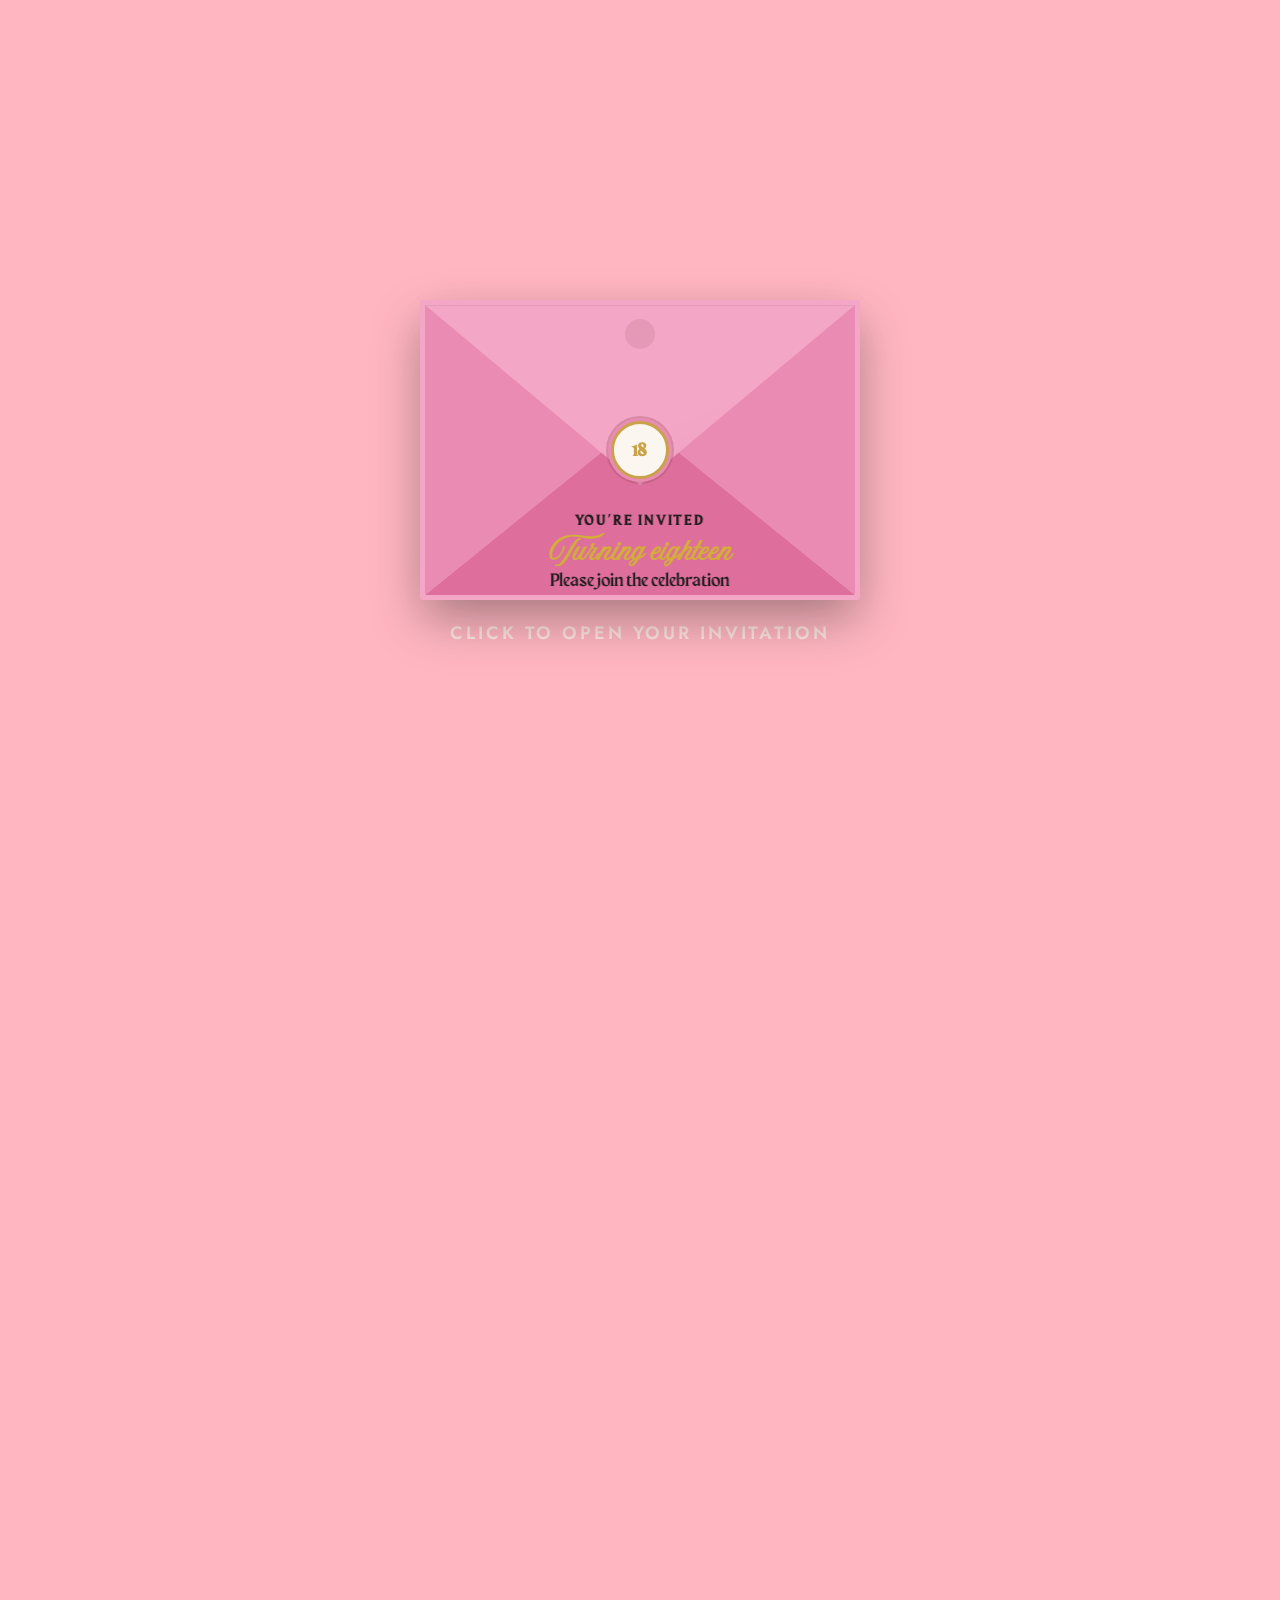
<file: index.html>
<!DOCTYPE html>
<html lang="en">
<head>
    <meta charset="UTF-8">
    <meta name="viewport" content="width=device-width, initial-scale=1.0">
    <link rel="stylesheet" href="style.css">
    <title>RSVP</title>
</head>
<body>
    
  <div class="stage" id="stage">
    <div class="letter">
      <div class="letter-text">
        <div id="rsvpStep1">
          <svg class="letter-blossom" width="24" height="24" viewBox="-10 -10 20 20" aria-hidden="true"><use href="#blossom"/></svg>
          <p class="greeting">RSVP</p>
          <span class="rule"></span>
          <p class="message">Aika's 18th Birthday<br><span style="font-family: 'Maragsa', serif;">October 24, 2026</span>  <br>Will you be there to celebrate with us?</p>
          <div class="rsvp" id="rsvp">
            <button class="rsvp-btn yes" id="btnYes" type="button">Yes, I'll be there</button>
            <button class="rsvp-btn no" id="btnNo" type="button">Can't make it</button>
          </div>
        </div>
 
        <div id="rsvpStep2" hidden>
          <p class="greeting">Just a few details</p>
          <span class="rule"></span>
          <input type="text" class="guest-input" id="guestFullName" placeholder="Full name" autocomplete="name" />
          <input type="email" class="guest-input" id="guestEmail" placeholder="Active Email address" autocomplete="email" />
          <div class="rsvp">
            <button class="rsvp-btn yes" id="btnConfirm" type="button">Confirm RSVP</button>
          </div>
        </div>

        <div id="rsvpStep3" hidden>
          <p class="greeting">All set</p>
          <span class="rule"></span>
          <p class="message" id="rsvpSummary"></p>
          <p class="fade-note">Always check your email for more updates</p>
        </div>
 
        <p class="rsvp-response" id="rsvpResponse" hidden></p>
        <div class="rsvp" id="rsvpMessageAction" hidden>
          <a class="rsvp-btn yes" id="btnLeaveMessage" href="message.html">Leave a message</a>
        </div>  
      </div>
    </div>
 
    <div class="envelope" id="envelope">
      <div class="env-back"></div>
      <div class="env-pocket-bottom"></div>
      <div class="env-pocket-left"></div>
      <div class="env-pocket-right"></div>
 
      <svg class="corner-sprig left" viewBox="0 0 60 100" aria-hidden="true"><use href="#sprig"/></svg>
      <svg class="corner-sprig right" viewBox="0 0 60 100" aria-hidden="true"><use href="#sprig"/></svg>
 
      <div class="address">
        <p class="to-line">You're invited</p>
        <p class="name">Turning eighteen</p>
        <p class="addr">Please join the celebration</p>
      </div>
 
      <div class="floral-seal">
        <svg width="26" height="26" viewBox="-10 -10 20 20" aria-hidden="true"><use href="#blossom"/></svg>
        <span class="seal-num">18</span>
      </div>
 
      <div class="env-flap-wrap" id="flapWrap">
        <div class="env-flap"></div>
      </div>
    </div>
 
    <div class="hint">Click to open your invitation</div>
  </div>

<script>
  const stage = document.getElementById('stage');
  const envelope = document.getElementById('envelope');
 
  let opened = false;
 
  envelope.addEventListener('click', () => {
    if (opened) return;
    opened = true;
    stage.classList.add('open');
  });
 
  const rsvpStep1 = document.getElementById('rsvpStep1');
  const rsvpStep2 = document.getElementById('rsvpStep2');
  const rsvpStep3 = document.getElementById('rsvpStep3');
  const rsvpSummary = document.getElementById('rsvpSummary');
  const rsvpResponse = document.getElementById('rsvpResponse');
  const rsvpMessageAction = document.getElementById('rsvpMessageAction');
  const btnYes = document.getElementById('btnYes');
  const btnNo = document.getElementById('btnNo');
  const btnConfirm = document.getElementById('btnConfirm');
  const guestFullName = document.getElementById('guestFullName');
  const guestEmail = document.getElementById('guestEmail');
 
  // Paste the Web app URL from your Google Apps Script deployment here.
  const SHEET_WEBHOOK_URL = "https://script.google.com/macros/s/AKfycbyJVbEnwjMfk2CQs4Hc26FqHFXzKFXXa139kXZG4N47mcHGlXzkZQSI_qQ-8j9hGp6V/exec";
 
  function logRSVP(answer) {
  if (!SHEET_WEBHOOK_URL || SHEET_WEBHOOK_URL.indexOf('PASTE_YOUR') === 0) return;
  const payload = {
    name: (guestFullName.value || '').trim() || 'Guest',
    email: (guestEmail.value || '').trim(),
    response: answer,
    timestamp: new Date().toISOString()
  };
  fetch(SHEET_WEBHOOK_URL, {
    method: 'POST',
    mode: 'no-cors',
    headers: { 'Content-Type': 'text/plain' },
    body: JSON.stringify(payload)
  }).catch(function () { /* fail silently, don't block the RSVP UI */ });
}
 
  function finish(text, showMessageBtn) {
    rsvpStep1.hidden = true;
    rsvpStep2.hidden = true;
    rsvpStep3.hidden = true;
    rsvpResponse.textContent = text;
    rsvpResponse.hidden = false;
    rsvpMessageAction.hidden = !showMessageBtn;
  
  }
 
  btnYes.addEventListener('click', () => {
    rsvpStep1.hidden = true;
    rsvpStep2.hidden = false;
  });
 
  btnConfirm.addEventListener('click', () => {
    const name = (guestFullName.value || '').trim();
    logRSVP("Yes, I'll be there");
    rsvpStep2.hidden = true;
    rsvpSummary.textContent = name
      ? "Thanks, " + name + "! Wonderful \u2014 see you there!"
      : "Thanks! Wonderful \u2014 see you there!";
    rsvpStep3.hidden = false;
    const fadeNote = rsvpStep3.querySelector('.fade-note');
    if (fadeNote) {
      fadeNote.style.animation = 'none';
      void fadeNote.offsetWidth;
      fadeNote.style.animation = '';
    }
  });
 
  btnNo.addEventListener('click', () => {
    logRSVP("Can't make it");
    finish("We'll miss you \u2014 thanks for letting us know.", true);
  });
 
  envelope.addEventListener('keydown', (e) => {
    if (e.key === 'Enter' || e.key === ' ') {
      e.preventDefault();
      envelope.click();
    }
  });
 
  envelope.setAttribute('tabindex', '0');
  envelope.setAttribute('role', 'button');
  envelope.setAttribute('aria-label', 'Open envelope');
</script>
 
</body>
</html>
</file>
<file: style.css>
@import url('https://fonts.googleapis.com/css2?family=Cormorant+Garamond: ital,wght@0,400;0,500;0,600;1,400;1,600&family=Jost:wght@400;500;600&display=swap');
 @font-face {
      font-family: 'Amoresa';
      src: url('fonts/Amoresa\ Aged.otf') format('truetype');
    }
    @font-face {
    font-family: 'Maragsa';
    src: url('fonts/MaragsaDisplay.otf') format('truetype');
}
:root {
    --border-img: url('image/back.jpg');
    --paper: #fbf6ef;
    --envelope: #f4a6c6;
    --envelope-shade: #ea8bb3;
    --envelope-shadow: #de6f9c;
    --ink: #241d1f;
    --ink-soft: #7c5f68;
    --line: #cbb0b6;
    --sage: #9c5468;
    --sage-deep: #9c5468;
    --gold: #9c5468;
    --rose: #9c5468;
    --rose-deep: #9c5468;
}

* { box-sizing: border-box; }
  html, body { height: 100%; margin: 0; }
 
body {
    min-height: 100vh;
    display: flex;
    align-items: center;
    justify-content: center;
    background: #ffb6c1;
    font-family: 'Amoresa', serif;
    overflow: hidden;
    padding: 20px;
}  

svg.defs-only { 
    position: absolute; 
    width: 0; 
    height: 0; 
    overflow: hidden; 
}

.stage {
    position: relative;
    width: 440px;
    max-width: 92vw;
    height: 300px;
    perspective: 1800px;
}

.hint {
  position: absolute;
  bottom: -46px;
  left: 0;
  right: 0;
  text-align: center;
  color: var(--paper);
  font-family: 'Jost', sans-serif;
  font-weight: 600;
  font-size: 18px;
  letter-spacing: 0.16em;
  text-transform: uppercase;
  opacity:0.7;
  transition: opacity 0.4s ease;
  pointer-events: none;
}

.stage.open .hint {
  opacity: 0;
}

.letter {
  position: absolute;
  left: 50%;
  top: 8px;
  width: 92%;
  max-width: 400px;
  max-height: 92%;
  overflow: hidden;
  transform: translate(-50%, 0);
  background-color: var(--paper);
  border-radius: 2px; 
  box-shadow: 0 18px 46px rgba(36, 29, 31, 0.24);
  z-index: 2;
  transition: transform 0.9s cubic-bezier(.2,.85,.32,1) 0.75s, z-index 0s 0.75s;
  padding: 26px 30px;
  display: flex;
  align-items: center;
}

.letter-text {
  width: 100%;
}

.letter::before {
  content: "";
  position: absolute;
  inset: 10px;
  border: 1px solid rgba(255, 215, 0, 1);
  pointer-events: none;
}

.letter-text  .greeting {
  font-family: 'Maragsa', sans-serif;
  font-weight: 600;
  font-size: 18px;
  letter-spacing: 0.22em;
  text-transform: uppercase;
  color: var(--gold);
  margin: 0 0 6px;
  text-align: center;
}

.letter-text .rule {
  display: block;
  width: 34px;
  height: 1px;
  margin: 0 auto 12px;
  background: #FFD700;
  opacity: 0.45;
}

.letter-text .message {
  font-size: 20px;
  line-height: 1.55;
  font-weight: 500;
  letter-spacing: 0.01em;
  color: var(--ink);
  margin: 0 0 18px;
  text-align: center;
}

.fade-note {
  font-family: 'Jost', sans-serif;
  font-size: 13px;
  font-weight: 500;
  letter-spacing: 0.04em;
  color: var(--ink-soft);
  text-align: center;
  margin: -8px 0 18px;
  opacity: 0;
  animation: fadeInNote 1.1s ease forwards;
  animation-delay: 0.3s;
}

@keyframes fadeInNote {
  from {
    opacity: 0;
    transform: translateY(6px);
  }
  to {
    opacity: 1;
    transform: translateY(0);
  }
}

.guest-input {
  display:block;
  width: 100%;
  max-width: 220px;
  margin: 0 auto 16px;
  padding: 6px 2px;
  font-family: 'Amoresa', sans-serif;
  font-size: 14px;
  text-align: center;
  color: var(--ink);
  background: transparent;
  border: none;
  border-bottom: 1px solid var(--line);
  outline: none;
}

.guest-input::placeholder {
  color: var(--ink-soft);
  opacity: 0.7;
}

.guest-input:focus {
  border-color: var(--gold);
}

.rsvp {
  display: flex;
  flex-direction: row;
  gap: 8px;
}

.rsvp-btn {
  font-family: 'Maragsa', sans-serif;
  font-weight: 500;
  font-size: 11.5px;
  letter-spacing: 0.05em;
  text-transform: uppercase;
  text-align: center;
  flex: 1;
  min-width: 0;
  padding: 10px 10px;
  border-radius: 999px;
  background: transparent;
  cursor: pointer;
}

.rsvp-btn:active {
  transform: scale(0.96);
}

.rsvp-btn.yes {
  border: 1px solid var(--rose-deep);
  background: var(--rose-deep);
  color: var(--paper);
}

.rsvp-btn.yes:hover {
  background: #008000;
  border-color: var(--ink);
}

.rsvp-btn.no {
  border: 1px solid var(--line);
  color: var(--ink-soft);
}

.rsvp-btn.no:hover {
  background: #e0115f;
  color: var(--paper);
  border-color: var(--rose-deep);
}

.rsvp-response {
  font-size: 19px;
font-weight: 500;
  color: var(--ink);
  text-align: center;
  margin: 0;
}

#rsvpMessageAction {
  margin-top: 16px;
  justify-content: center;
}

#rsvpMessageAction[hidden] {
  display: none;
}

#rsvpMessageAction .rsvp-btn {
  flex: none;
  display: inline-block;
  text-decoration: none;
  padding: 10px 22px;
}

.stage.open .letter {
  transform: translate(-50%, -112px);
  z-index: 6;
}

.envelope {
  position: absolute;
  inset: 0;
  z-index: 3; 
  cursor: pointer;
  transform-style: preserve-3d;
}

.env-back {
  position: absolute;
  left: 0; 
  right: 0; 
  bottom: 0;
  height: 100%;
  background-color: var(--envelope);
  border-radius: 3px;
  box-shadow: 0 22px 50px rgba(36,29,31,0.28);
}

.env-back::after {
  content: "";
  inset: 10px;
  border-radius: 2px;
  background: var(--envelope);
  box-shadow: inset 0 0 0 2px rgba(211, 175, 55, 1);
  position: absolute;
}

.env-pocket-left, .env-pocket-right, .env-pocket-bottom {
  position: absolute;
  inset: 5px;
  z-index: 4;
}

.env-pocket-bottom {
  background: var(--envelope-shadow);
  clip-path: polygon(0% 100%, 100% 100%, 50% 40%);
}

.env-pocket-left {
  background: var(--envelope-shade);
  clip-path: polygon(0% 0%, 0% 100%, 50% 40%);
}

.env-pocket-right {
  background: var(--envelope-shade);
  clip-path: polygon(100% 0%, 100% 100%, 50% 40%);
}

.address {
  position: absolute;
  left: 50%;
  bottom: 10px;
  transform: translateX(-50%);
  z-index: 6;
  width: 74%;
  text-align: center;
  color: var(--ink);
  line-height: 1;
  pointer-events: none;
}

.address .to-line {
  font-family: 'Maragsa', sans-serif;
  font-weight: 600;
  font-size: 14px;
  letter-spacing: 0.2em;
  text-transform: uppercase;
  color: var(--ink);
  margin: 0 0 15px;
}

 .address .name {
  font-family: 'Amoresa', sans-serif;
  font-size: 25px;
  font-weight: 600;
  letter-spacing: 0.01em;
  color: #D3AF37;
  margin: 0 0 4px;
 }

.address .addr {
  font-family: 'Maragsa', sans-serif;
  font-size: 18px;
  color: var(--ink);
  margin: 0;
}

.floral-seal {
  position: absolute;
  top: 50%;
  left: 50%;
  transform: translate(-50%, -50%);
  width: 58px;
  height: 58px;
  border-radius: 50%;
  background: var(--paper);
  border: 3px solid #c9a24a;;
  box-shadow: 0 0 0 3px var(--envelope-shade), 0 0 0 5px rgba(156,84,104,0.35);
  z-index: 8;
  display: flex;
  flex-direction: column;
  align-items: center;
  justify-content: center;
  transition: transform 0.5s cubic-bezier(.4,0,.2,1), opacity 0.5s ease 0.1s;
}

.seal-num {
  font-family: 'Maragsa', sans-serif;
  font-size: 20px;
  font-weight: 600;
  letter-spacing: 0.03em;
  color: #c9a24a;
  margin-bottom: 15px;
}

.stage.open .floral-seal {
  transform: translate(-50%, -50%) scale(0.5) rotate(-14deg);
  opacity: 0;
}

.env-flap-wrap {
  position: absolute;
  top: 5px; left: 5px; right: 5px;
  height: 60%;
  transform-style: preserve-3d;
  transform-origin: top center;
  transition: transform 0.9s cubic-bezier(.6,.02,.2,1);
  z-index: 7;   
}

.stage.open .env-flap-wrap {
  transform: rotateX(176deg);
  z-index: 1;
}

.env-back, .env-pocket-left, .env-pocket-right, .env-pocket-bottom {
 transition: opacity 0.5s ease;
}

.env-flap {
  position: absolute;
  inset: 0;
  background: var(--envelope);
  clip-path: polygon(0% 0%, 100% 0%, 50% 100%);
  box-shadow: inset 0 0 0 1px rgba(67,50,58,0.08);
}

.env-flap::after {
  content: "";
  position: absolute;
  inset: 0;
  clip-path: polygon(0% 0%, 100% 0%, 50% 100%);
  background: linear-gradient(160deg, rgba(0,0,0,0) 60%, rgba(0,0,0,0.05) 100%);
}

.env-flap::before {
  content: "";
  position: absolute;
  left: 50%;
  top: 14px;
  width: 30px;
  height: 30px;
  transform: translateX(-50%);
  border-radius: 50%;
  background: var(--gold);
  opacity: 0.16;
}

@media (max-width: 480px) {
  .letter-text .message { font-size: 17px; margin-bottom: 12px; }
  .letter { padding: 20px 24px; }
  .rsvp { gap: 6px; }
  .stage { height: 280px; }
  .address .name { font-size: 21px; }
  .address .addr { font-size: 14px; }
}
</file>
